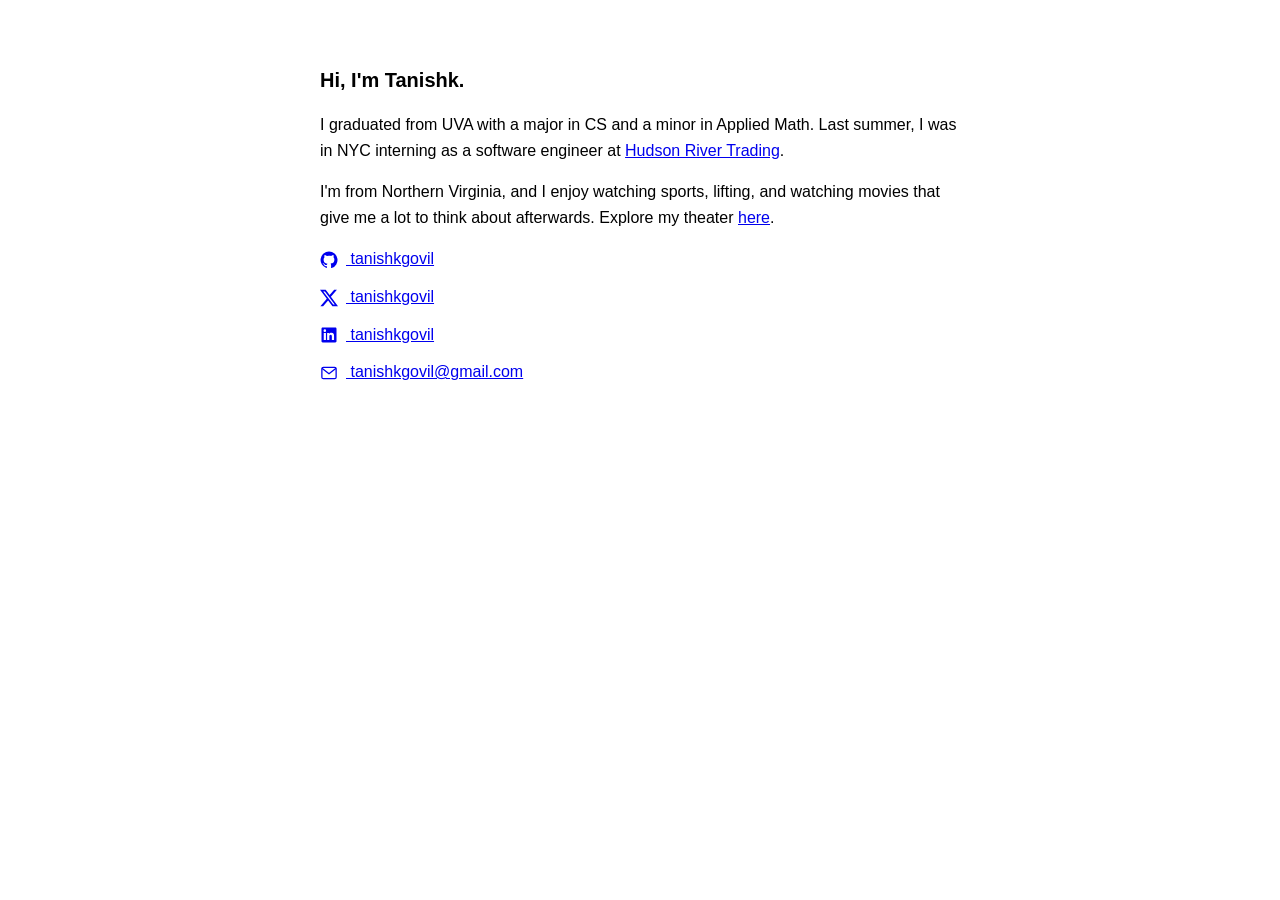
<file: index.html>
<!doctype html>
<html lang="en">
  <head>
    <meta charset="utf-8" />
    <meta name="viewport" content="width=device-width, initial-scale=1" />
    <meta name="description" content="Hi, I'm Tanishk Govil. I'm from Northern Virginia, a UVA Computer Science graduate, and a former software engineering intern at Hudson River Trading." />
    <link rel="icon" href="favicon.svg" type="image/svg+xml" />
    <title>Tanishk Govil</title>
    <style>
      body {
        max-width: 40rem;
        margin: 4rem auto;
        padding: 0 1rem;
        font: 16px/1.6 Arial, sans-serif;
        overflow-wrap: anywhere;
      }
      h1 { font-size: 1.25rem; }
      ul { list-style: none; padding: 0; }
      li { margin: 0.75rem 0; }
      svg {
        width: 18px;
        height: 18px;
        margin-right: 0.5rem;
        vertical-align: middle;
      }
    </style>
  </head>
  <body>
    <main>
      <h1>Hi, I'm Tanishk.</h1>
      <p>
        I graduated from UVA with a major in CS and a minor in Applied
        Math. Last summer, I was in NYC interning as a software engineer at
        <a href="https://www.hudsonrivertrading.com/">Hudson River Trading</a>.
      </p>
      <p>
        I'm from Northern Virginia, and I enjoy watching sports, lifting, and
        watching movies that give me a lot to think about afterwards.
        Explore my theater <a href="/theater/">here</a>.
      </p>
      <nav aria-label="Find me online">
        <ul>
          <li>
            <a href="https://github.com/tanishkgovil" aria-label="GitHub: tanishkgovil">
              <svg viewBox="0 0 24 24" aria-hidden="true" focusable="false">
                <path fill="currentColor" d="M12 .75a11.25 11.25 0 0 0-3.558 21.923c.563.104.77-.244.77-.542 0-.267-.01-.975-.015-1.914-3.13.68-3.79-1.508-3.79-1.508-.512-1.3-1.25-1.646-1.25-1.646-1.023-.7.078-.686.078-.686 1.13.08 1.724 1.16 1.724 1.16 1.005 1.721 2.637 1.224 3.279.936.102-.728.393-1.225.715-1.507-2.499-.284-5.126-1.25-5.126-5.565 0-1.23.44-2.234 1.16-3.022-.116-.285-.503-1.43.11-2.98 0 0 .945-.302 3.094 1.154A10.79 10.79 0 0 1 12 6.174c.956.005 1.92.13 2.82.38 2.147-1.456 3.09-1.154 3.09-1.154.615 1.55.228 2.695.112 2.98.722.788 1.158 1.792 1.158 3.022 0 4.326-2.631 5.278-5.138 5.557.404.35.764 1.042.764 2.1 0 1.516-.014 2.74-.014 3.112 0 .3.203.65.774.54A11.252 11.252 0 0 0 12 .75Z" />
              </svg>
              tanishkgovil
            </a>
          </li>
          <li>
            <a href="https://x.com/tanishkgovil" aria-label="X: tanishkgovil">
              <svg viewBox="0 0 24 24" aria-hidden="true" focusable="false">
                <path fill="currentColor" d="M18.901 1.153h3.68l-8.04 9.19L24 22.846h-7.406l-5.8-7.584-6.64 7.584H.47l8.6-9.835L0 1.154h7.594l5.243 6.932 6.064-6.933Zm-1.29 19.49h2.039L6.487 3.24H4.3l13.31 17.403Z" />
              </svg>
              tanishkgovil
            </a>
          </li>
          <li>
            <a href="https://www.linkedin.com/in/tanishkgovil/" aria-label="LinkedIn: tanishkgovil">
              <svg viewBox="0 0 24 24" aria-hidden="true" focusable="false">
                <path fill="currentColor" d="M20.45 2H3.55C2.69 2 2 2.68 2 3.52v16.96c0 .84.69 1.52 1.55 1.52h16.9c.86 0 1.55-.68 1.55-1.52V3.52c0-.84-.69-1.52-1.55-1.52ZM7.93 18.75H4.98V9.2h2.95v9.55ZM6.45 7.9a1.71 1.71 0 1 1 0-3.42 1.71 1.71 0 0 1 0 3.42Zm12.3 10.85H15.8V14.1c0-1.11-.02-2.54-1.55-2.54-1.55 0-1.79 1.21-1.79 2.46v4.73H9.51V9.2h2.83v1.3h.04c.39-.74 1.36-1.52 2.8-1.52 3 0 3.57 1.97 3.57 4.53v5.24Z" />
              </svg>
              tanishkgovil
            </a>
          </li>
          <li>
            <a href="mailto:tanishkgovil@gmail.com" aria-label="Email: tanishkgovil@gmail.com">
              <svg viewBox="0 0 24 24" fill="none" stroke="currentColor" stroke-width="1.7" stroke-linecap="round" stroke-linejoin="round" aria-hidden="true" focusable="false">
                <rect x="2.5" y="4.5" width="19" height="15" rx="2" />
                <path d="m3 6 9 7 9-7" />
              </svg>
              tanishkgovil@gmail.com
            </a>
          </li>
        </ul>
      </nav>
    </main>
  </body>
</html>
</file>
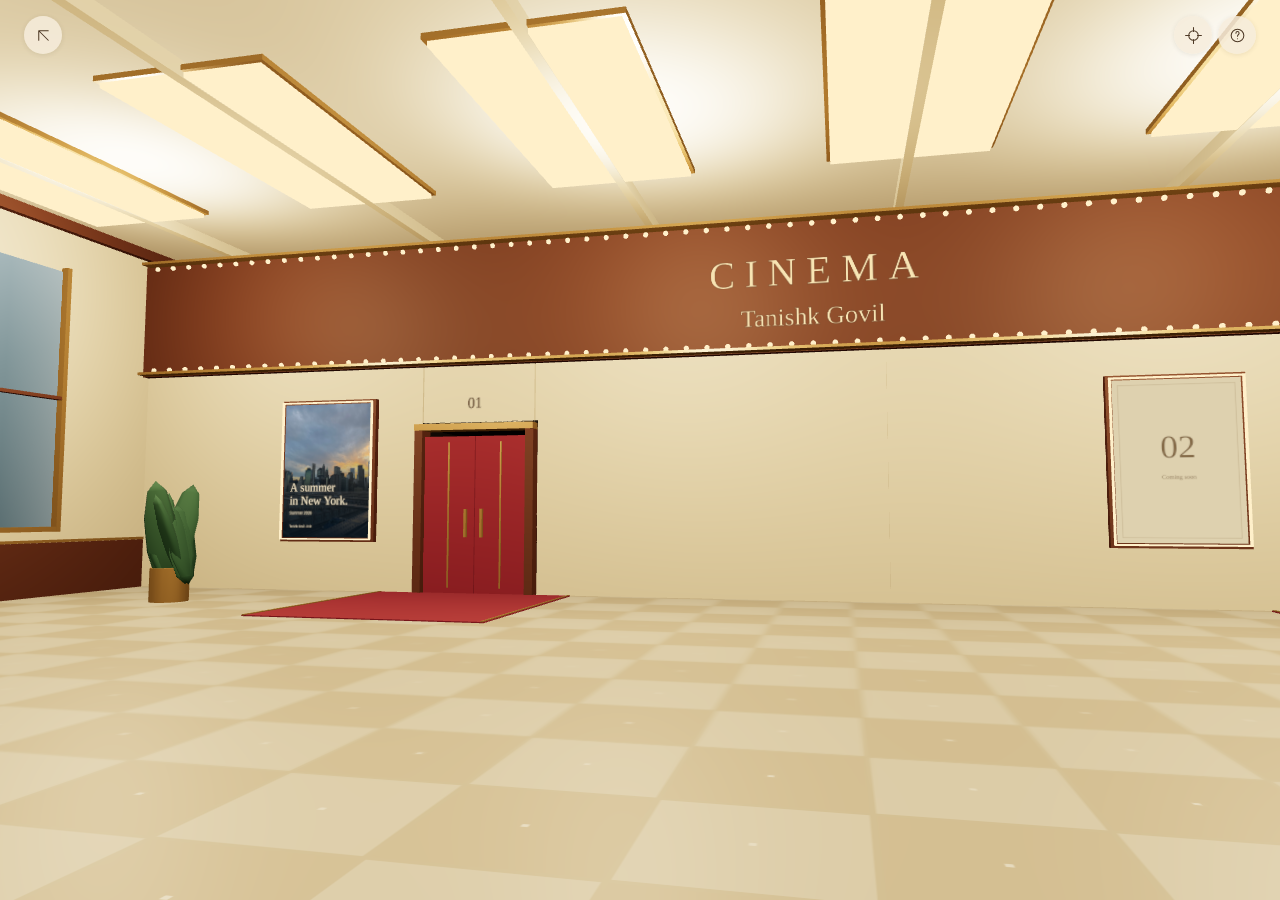
<file: theater/index.html>
<!doctype html>
<html lang="en">
<head>
  <meta charset="utf-8">
  <meta name="viewport" content="width=device-width, initial-scale=1">
  <meta name="theme-color" content="#111612">
  <meta name="robots" content="noindex">
  <meta name="description" content="Tanishk Govil’s cinema.">
  <link rel="icon" href="../favicon.svg" type="image/svg+xml">
  <link rel="stylesheet" href="world.css">
  <title>The theater — Tanishk Govil</title>
</head>
<body data-mode="boot">
  <main id="cinema" aria-label="Tanishk’s cinema">
    <canvas id="world" tabindex="0" aria-label="A walkable cinema. Use WASD to move, L for mouse look, Esc to release the cursor, and click a chair to sit."></canvas>
    <span class="crosshair" aria-hidden="true"></span>
    <div id="direct-view" hidden></div>
    <button id="poster-target" class="world-target" aria-label="Enter screening" title="Enter screening" hidden></button>
  </main>
  <header class="hud">
    <a class="icon" href="../" aria-label="Back to tanishk.org" title="tanishk.org"><svg viewBox="0 0 24 24" aria-hidden="true"><path d="M18 6H6v12M6 6l12 12"/></svg></a>
    <div class="hud-actions">
      <button class="icon" id="choose-screening" aria-label="Screenings" title="Screenings" hidden><svg viewBox="0 0 24 24" aria-hidden="true"><rect x="4" y="4" width="6" height="6"/><rect x="14" y="4" width="6" height="6"/><rect x="4" y="14" width="6" height="6"/><rect x="14" y="14" width="6" height="6"/></svg></button>
      <button class="icon" id="back-lobby" aria-label="Back to lobby" title="Back to lobby (Esc)" hidden><svg viewBox="0 0 24 24" aria-hidden="true"><path d="M19 12H5m6-6-6 6 6 6"/></svg></button>
      <button class="icon" id="roam" aria-label="Walk around" aria-pressed="false" title="Walk around (R)" hidden><svg viewBox="0 0 24 24" aria-hidden="true"><circle cx="14" cy="4" r="2"/><path d="m11 21 2-7-3-4 3-4 3 4 4 2M5 21l4-6m1-5-4 3H3m10 1 4 7"/></svg></button>
      <button class="icon" id="mouse-look" aria-label="Mouse look" aria-pressed="false" title="Mouse look (L) · Esc releases cursor" hidden><svg viewBox="0 0 24 24" aria-hidden="true"><circle cx="12" cy="12" r="6"/><path d="M12 2v5m0 10v5M2 12h5m10 0h5"/></svg></button>
      <button class="icon" id="sound" aria-label="Mute sound" aria-pressed="true" title="Mute sound (M)" hidden></button>
      <button class="icon" id="focus-film" aria-label="Focus on film" aria-pressed="false" title="Focus on film (F)" hidden><svg viewBox="0 0 24 24" aria-hidden="true"><path d="M9 4H4v5m11-5h5v5M4 15v5h5m11-5v5h-5"/></svg></button>
      <button class="icon" id="help" aria-label="Controls" title="Controls"><svg viewBox="0 0 24 24" aria-hidden="true"><circle cx="12" cy="12" r="8"/><path d="M10 9a2 2 0 0 1 4 0c0 2-2 2-2 4m0 3h.01"/></svg></button>
    </div>
  </header>
  <div class="lobby-ui">
    <p class="walk-hint" id="walk-hint">WASD to walk · L for mouse look · Esc for cursor</p>
  </div>
  <div class="joystick" id="joystick" role="group" aria-label="Movement joystick"><div class="joystick-thumb"></div></div>
  <nav class="film-controls" id="transport" aria-label="Film controls" hidden>
    <button class="icon" id="play-pause" aria-label="Pause film" title="Pause (Space)"></button>
    <input id="seek" type="range" min="0" max="1" step="0.1" value="0" aria-label="Film position">
    <span id="film-time"></span>
  </nav>
  <section class="ending" id="ending" aria-label="Film finished" hidden>
    <button class="text-button" id="replay">Watch again</button>
    <button class="text-button" id="leave">Back to lobby</button>
    <a class="details-link" id="explore-screening" href="screening.html">Explore this screening <span aria-hidden="true">↗</span></a>
  </section>
  <div class="boot" id="boot" role="status"><span class="loading-line"></span><p>Opening the theater…</p></div>
  <section class="failure" id="failure" aria-live="polite" hidden><p id="failure-text"></p><button class="text-button" id="retry">Try again</button><a id="failure-screening" href="screening.html">Open the screening</a></section>
  <dialog id="help-dialog" aria-labelledby="help-title">
    <div class="dialog-head"><h2 id="help-title">Controls</h2><button class="icon" id="close-help" aria-label="Close controls">×</button></div>
    <dl><div><dt>Walk anywhere</dt><dd>WASD / ↑ ↓ / touch joystick</dd></div><div><dt>Mouse look</dt><dd>L / crosshair icon / click empty space</dd></div><div><dt>Release cursor</dt><dd>Esc / L</dd></div><div><dt>Drag to pan</dt><dd>Fallback / touchscreen</dd></div><div><dt>Stand / return to your seat</dt><dd>R / walking icon</dd></div><div><dt>Choose a seat</dt><dd>Click a chair</dd></div><div><dt>Enter a theater</dt><dd>Click its poster / look at it and press E</dd></div><div><dt>Pause / play</dt><dd>Space / click the screen</dd></div><div><dt>Seek while seated</dt><dd>← →</dd></div><div><dt>Sound / focus on film</dt><dd>M / F</dd></div><div><dt>Leave the auditorium</dt><dd>Walk through the rear doors</dd></div><div><dt>Return to lobby</dt><dd>Back arrow / Esc with cursor released</dd></div></dl>
    <a id="help-explore" href="screening.html">Explore this screening ↗</a>
  </dialog>
  <dialog id="film-program" aria-labelledby="program-title">
    <div class="dialog-head"><h2 id="program-title">Screenings</h2><button class="icon" id="close-program" aria-label="Close screenings">×</button></div>
    <div id="film-list"></div>
    <nav class="program-pages" id="program-pages" aria-label="More screenings" hidden><button class="icon" id="program-previous" aria-label="Previous screenings">←</button><span id="program-page"></span><button class="icon" id="program-next" aria-label="Next screenings">→</button></nav>
  </dialog>
  <p class="sr-only" id="announcement" aria-live="polite" aria-atomic="true"></p>
  <noscript><p class="no-script">Enable JavaScript to enter the theater. <a href="../">Return to tanishk.org</a>.</p></noscript>
  <script type="module" src="cinema.js"></script>
</body>
</html>
</file>
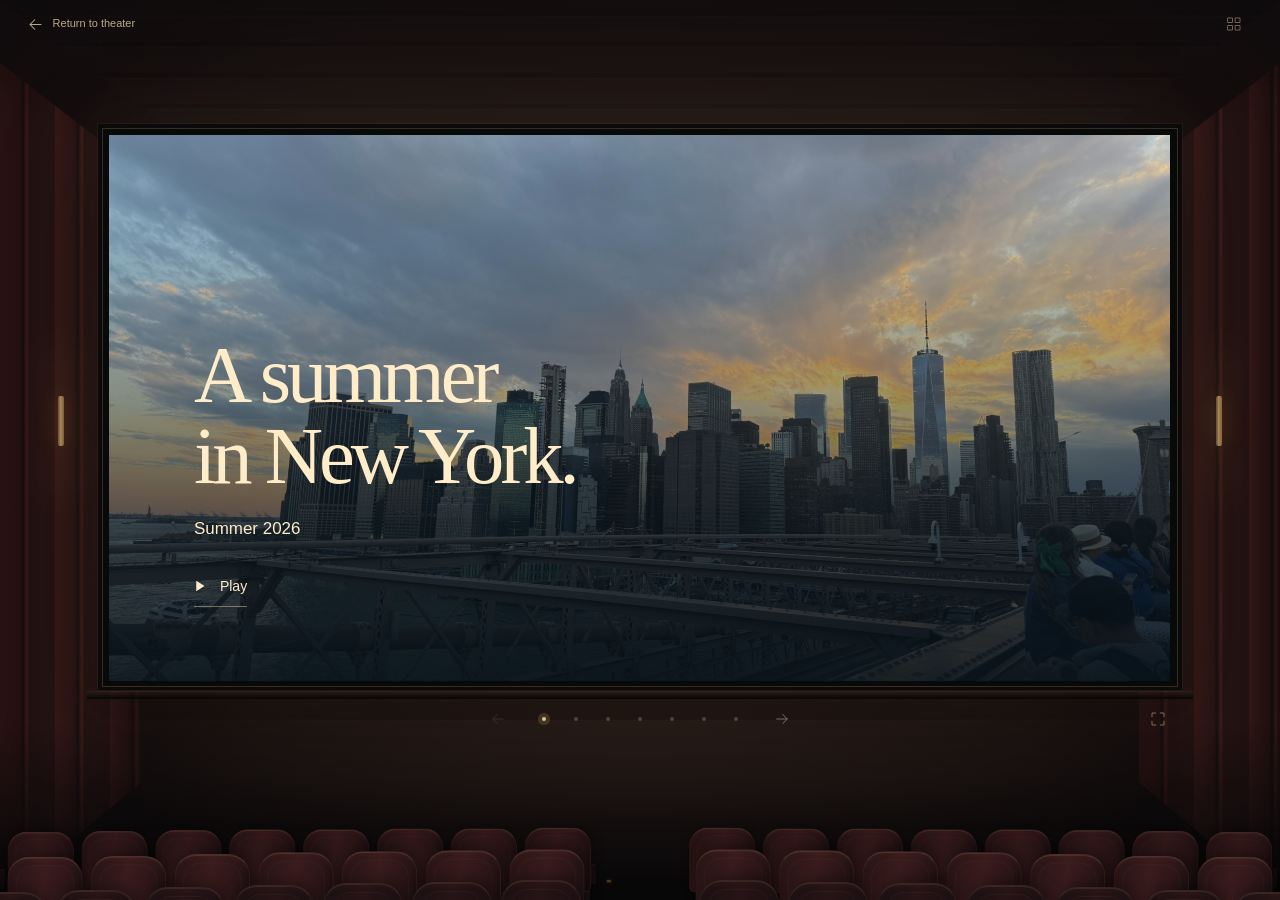
<file: theater/screening.html>
<!doctype html>
<html lang="en">
  <head>
    <meta charset="utf-8" />
    <meta name="viewport" content="width=device-width, initial-scale=1" />
    <meta name="theme-color" content="#140d0d" />
    <meta name="robots" content="noindex" />
    <meta name="description" content="Tanishk Govil’s theater." />
    <link rel="icon" href="../favicon.svg" type="image/svg+xml" />
    <link rel="stylesheet" href="theater.css" />
    <title>The theater — Tanishk Govil</title>
  </head>
  <body>
    <a class="skip-link" href="#screen">Skip to screen</a>
    <div class="room" aria-hidden="true">
      <div class="ceiling"></div>
      <div class="wall wall-left"></div><div class="wall wall-right"></div>
      <div class="sconce sconce-left"></div><div class="sconce sconce-right"></div>
      <div class="screen-spill"></div><div class="floor"></div>
    </div>
    <header class="house-header">
      <a class="theater-return" id="return-theater" href="./" aria-label="Return to theater"><svg viewBox="0 0 24 24" aria-hidden="true"><path d="M19 12H5m6-6-6 6 6 6" /></svg><span>Return to theater</span></a>
      <div class="house-actions"><button class="icon-button" id="sound" type="button" aria-label="Mute sound" aria-pressed="true" title="Mute sound (M)" hidden></button><button class="icon-button" id="open-program" type="button" aria-label="Screenings" title="Screenings (P)"><svg viewBox="0 0 24 24" aria-hidden="true"><rect x="4" y="4" width="6" height="6"/><rect x="14" y="4" width="6" height="6"/><rect x="4" y="14" width="6" height="6"/><rect x="14" y="14" width="6" height="6"/></svg></button></div>
    </header>
    <main class="auditorium">
      <div class="screen-surround">
        <section class="screen" id="screen" tabindex="-1" aria-label="Movie screen" aria-busy="true">
          <div id="scene" class="scene"></div>
          <span class="page-count" id="page-count" hidden></span>
          <div class="projection-dimmer" aria-hidden="true"></div>
          <div class="curtains" id="curtains" aria-hidden="true"><div class="curtain curtain-left"></div><div class="curtain curtain-right"></div></div>
          <noscript><div class="screen-message"><h1>The theater</h1><p>Enable JavaScript to watch a screening.</p><a href="../">tanishk.org</a></div></noscript>
        </section>
      </div>
      <nav class="screen-controls" aria-label="Screening controls">
        <button class="icon-button" id="previous" type="button" aria-label="Previous scene" title="Previous (←)" disabled><svg viewBox="0 0 24 24" aria-hidden="true"><path d="M19 12H5m6-6-6 6 6 6"/></svg></button>
        <div class="scene-progress" id="scene-progress" role="group" aria-label="Scenes"></div>
        <button class="icon-button" id="next" type="button" aria-label="Next scene" title="Next (→)" disabled><svg viewBox="0 0 24 24" aria-hidden="true"><path d="M5 12h14m-6-6 6 6-6 6"/></svg></button>
        <button class="icon-button expand-button" id="expand" type="button" aria-label="Expand screen" aria-pressed="false" title="Expand screen (F)"><svg viewBox="0 0 24 24" aria-hidden="true"><path d="M9 4H4v5m11-5h5v5M4 15v5h5m11-5v5h-5"/></svg></button>
      </nav>
      <p class="sr-only" id="scene-announcement" aria-live="polite" aria-atomic="true"></p>
    </main>
    <div class="audience" aria-hidden="true"><div class="seat-row seat-row-back"></div><div class="seat-row seat-row-middle"></div><div class="seat-row seat-row-front"></div></div>
    <dialog class="program-dialog" id="program-dialog" aria-labelledby="program-title">
      <div class="program-header"><h2 id="program-title">Screenings</h2><button class="icon-button close-button" id="close-program" type="button" aria-label="Close screenings" title="Close (Esc)"><svg viewBox="0 0 24 24" aria-hidden="true"><path d="m6 6 12 12M18 6 6 18"/></svg></button></div>
      <div class="program-grid" id="program-grid"></div>
      <nav class="program-pagination" id="program-pagination" aria-label="More screenings" hidden><button class="icon-button" id="program-previous" type="button" aria-label="Previous screenings">←</button><span id="program-page"></span><button class="icon-button" id="program-next" type="button" aria-label="Next screenings">→</button></nav>
    </dialog>
    <script type="module" src="theater.js"></script>
  </body>
</html>
</file>
<file: theater/world.css>
:root { color-scheme:dark; --cream:#eee3c9; --muted:#b3a289; --gold:#c0a06b; --sans:"Helvetica Neue",Arial,sans-serif; }
* { box-sizing:border-box; }
html,body { width:100%;height:100%;margin:0;overflow:hidden;background:#0b1010;color:var(--cream);font:14px/1.5 var(--sans); }
body { height:100dvh; }
button,input,a { -webkit-tap-highlight-color:transparent; }
button,input { font:inherit; }
button { cursor:pointer;color:inherit; }
a { color:inherit;text-underline-offset:5px; }
button:focus-visible,a:focus-visible,input:focus-visible { outline:2px solid var(--gold);outline-offset:4px; }
[hidden] { display:none!important; }
#cinema,#world,#direct-view { position:absolute;inset:0;width:100%;height:100%; }
#world { display:block;touch-action:none;outline:none;cursor:grab; }
.crosshair { display:none;position:absolute;z-index:2;left:50%;top:50%;width:3px;height:3px;transform:translate(-50%,-50%);border-radius:50%;background:#e4dcc5aa;box-shadow:0 0 3px #000;pointer-events:none; }
body[data-look="locked"] .crosshair { display:block; }
#direct-view { display:grid;place-items:center;background:#05080b; }
#direct-view canvas { display:block;width:100%;height:100%;object-fit:contain; }
body.is-focused #world { visibility:hidden; }
.world-target { position:absolute;z-index:2;border:1px solid transparent;background:none;cursor:pointer; }
.world-target { transition:box-shadow .2s,border-color .2s;background:transparent; }
.world-target::before { content:"▶";position:absolute;left:50%;top:44%;transform:translate(-50%,-50%);display:grid;place-items:center;width:clamp(28px,40%,52px);aspect-ratio:1;border:1px solid #f8e8c9cc;border-radius:50%;background:#182322d9;color:#fff0cf;font-size:16px;opacity:0;transition:opacity .2s; }
.world-target:hover,.world-target:focus-visible { border-color:#fff0b8;box-shadow:0 0 0 3px #bf965c,0 0 28px #fff0c0a8;background:#07141430; }
.world-target:hover::before,.world-target:focus-visible::before,.world-target:active::before { opacity:1; }
.world-target:focus-visible { outline:2px solid #f6dfad;outline-offset:4px; }
body[data-look="locked"] .world-target { pointer-events:none; }
body[data-look="locked"] .world-target:hover { border-color:transparent;box-shadow:none;background:none; }
body[data-look="locked"] .world-target::before { opacity:0; }
.hud { position:absolute;z-index:5;top:0;left:0;width:100%;display:flex;justify-content:space-between;align-items:center;padding:16px 24px;pointer-events:none; }
.hud > *, .hud-actions { pointer-events:auto; }.hud-actions { display:flex;gap:6px; }
.icon { display:inline-grid;place-items:center;flex-shrink:0;width:38px;height:38px;border:0;padding:9px;background:#0a0e1144;color:#d8c4a0;text-decoration:none;border-radius:50%;opacity:.7;transition:opacity .25s; }
.icon:hover,.icon:focus-visible { opacity:1; }
.icon svg { width:19px;height:19px;fill:none;stroke:currentColor;stroke-width:1.3;stroke-linecap:round;stroke-linejoin:round; }
.lobby-ui { position:absolute;z-index:3;bottom:28px;left:32px;right:32px;display:flex;justify-content:space-between;align-items:end;gap:20px;pointer-events:none; }
.walk-hint { font-size:11px;letter-spacing:.04em;color:#d4c5ab;opacity:.65;margin:0;text-shadow:0 1px 6px #000;transition:opacity .8s; }
.walk-hint.dismissed { opacity:0; }
body[data-zone="lobby"] .hud .icon { color:#4d3825;background:#f6eddcd9;opacity:1;box-shadow:0 1px 5px #39281718; }
body[data-zone="lobby"] .walk-hint { color:#4d3825;opacity:1;text-shadow:none;background:#f6eddcdd;padding:6px 10px;border-radius:3px; }
body[data-zone="lobby"] .walk-hint.dismissed { opacity:0; }
body[data-zone="lobby"]:not([data-mode="entering"]) .hud { opacity:1; }
body:not([data-zone="lobby"]) .lobby-ui,body[data-navigation="moving"] .lobby-ui { display:none; }
body:not([data-navigation="walking"]) .joystick,body.is-focused .joystick { display:none; }
body[data-navigation="walking"] .ending { display:none; }
body.is-focused[data-navigation="walking"] .ending { display:flex; }
.icon:disabled { cursor:default;opacity:.3; }
body[data-mode="entering"] .hud { opacity:.4; }
.film-controls { position:absolute;z-index:5;bottom:22px;left:50%;transform:translateX(-50%);width:min(470px,calc(100% - 42px));display:flex;align-items:center;gap:13px;padding:6px 13px 6px 6px;background:#060a0ed9;border:1px solid #a68b5d26;border-radius:3px;opacity:0;transition:opacity .4s;backdrop-filter:blur(7px); }
body.controls-visible .film-controls,body[data-mode="paused"] .film-controls,.film-controls:focus-within { opacity:1; }
body:not(.controls-visible)[data-mode="playing"] .hud { opacity:.25; }
.hud { transition:opacity .5s; }.hud:hover,.hud:focus-within { opacity:1!important; }
#seek { width:100%;height:24px;min-width:40px;accent-color:#d2b988;cursor:pointer; }
#film-time { white-space:nowrap;font:9px/1.3 monospace;color:#c2b393;min-width:68px;text-align:right; }
.ending { position:absolute;z-index:4;bottom:30px;left:0;right:0;display:flex;align-items:center;justify-content:center;gap:25px; }
.text-button { border:0;border-bottom:1px solid #b49a6d70;background:#0b1117a8;padding:9px 3px;font-size:13px;color:#efdfbf; }
.details-link { margin-left:15px;font-size:10px;color:#baa78a;text-decoration:none; }
.boot { position:absolute;z-index:10;inset:0;display:flex;align-items:center;justify-content:center;flex-direction:column;gap:18px;background:#101511; }
.boot p { margin:0;color:#bcad90;font-size:12px; }
.loading-line { width:90px;height:1px;background:#b89a63;animation:loading 1.2s ease-in-out infinite alternate; }
@keyframes loading { from { opacity:.2;transform:scaleX(.4); } to { opacity:1;transform:scaleX(1); } }
.failure { position:absolute;z-index:11;left:50%;top:50%;transform:translate(-50%,-50%);width:min(450px,calc(100% - 40px));background:#192119;padding:30px;text-align:center; }
.failure p { font-size:15px;line-height:1.6; }.failure a { display:block;font-size:12px;margin-top:20px; }
dialog { color-scheme:light;position:fixed;max-width:calc(100vw - 32px);width:430px;max-height:calc(100dvh - 32px);overflow:auto;border:1px solid #baaa87;padding:24px 30px;background:#e8dfc8;color:#464235;box-shadow:0 30px 100px #0008; }
dialog::backdrop { background:#020609b8;backdrop-filter:blur(4px); }.dialog-head { display:flex;justify-content:space-between;align-items:center; }.dialog-head h2 { margin:0;font:30px Georgia,serif; }.dialog-head .icon { color:#6b5d43;background:none;font-size:25px; }
dialog dl { margin:25px 0; }dialog dl > div { display:flex;align-items:center;justify-content:space-between;gap:20px;border-top:1px solid #b1a18355;padding:11px 0;font-size:12px; }dialog dd { margin:0;color:#796c53;text-align:right; }dialog > a { font-size:11px;color:#776446; }
#film-list { display:grid;grid-template-columns:1fr 1fr;gap:20px 16px;margin-top:24px; }
#film-list a { display:flex;flex-direction:column;gap:9px;text-decoration:none;font:18px/1.25 Georgia,serif; }
#film-list img { display:block;width:100%;aspect-ratio:3/2;object-fit:cover; }
#film-list a[aria-current] { text-decoration:underline;text-underline-offset:4px; }
.program-pages { display:flex;justify-content:center;align-items:center;gap:16px;margin-top:16px; }
.program-pages .icon { color:#6b5d43;background:none; }
.sr-only { position:absolute;width:1px;height:1px;padding:0;margin:-1px;overflow:hidden;clip-path:inset(50%);white-space:nowrap;border:0; }
.no-script { position:absolute;z-index:20;inset:30% 10%;background:#172018;padding:30px;text-align:center; }
.joystick { display:none;position:absolute;z-index:4;bottom:26px;left:25px;width:82px;height:82px;border:1px solid #cfba8a55;border-radius:50%;background:#07100e38;touch-action:none; }
.joystick-thumb { position:absolute;left:25px;top:25px;width:30px;height:30px;border-radius:50%;border:1px solid #e8d09f70;background:#e3c89125;pointer-events:none; }
@media(pointer:coarse) { .joystick { display:block; }.walk-hint { display:none; }.lobby-ui { justify-content:flex-end;bottom:40px;left:120px;right:24px; } }
@media(pointer:coarse) { body[data-navigation="walking"]:not(.is-focused) .film-controls { left:auto;right:20px;transform:none;width:min(420px,calc(100% - 140px));gap:8px; } body[data-navigation="walking"]:not(.is-focused) #film-time { display:none; } }
@media(max-width:600px) { .hud { padding:12px 14px; }.hud-actions { gap:2px; }.icon { width:34px;height:34px;padding:8px; }.lobby-ui { bottom:28px;left:20px;right:20px; }.ending { flex-wrap:wrap;gap:15px;bottom:22px;padding:0 20px; }.details-link { flex-basis:100%;text-align:center;margin:0; }.film-controls { bottom:16px; }.joystick { bottom:23px;left:21px; } }
@media(prefers-reduced-motion:reduce) { *,*::before,*::after { animation:none!important;transition:none!important; } }
</file>
<file: theater/theater.css>
@charset "UTF-8";

:root {
  color-scheme: dark;
  --paper: #e9e2ce;
  --ink: #eee5d0;
  --gold: #cfad76;
  --sans: "Helvetica Neue", Helvetica, Arial, sans-serif;
  --serif: "Iowan Old Style", "Baskerville", "Palatino Linotype", Georgia, serif;
  --mono: "SFMono-Regular", Consolas, "Liberation Mono", monospace;
  --header: 48px;
  --seats: clamp(40px, 9dvh, 90px);
  --controls: 40px;
  --gap: 12px;
  --stage-height: calc(100dvh - var(--header) - var(--seats) - var(--controls) - var(--gap) - 24px);
}

* { box-sizing: border-box; }
html { height: 100%; background: #140d0d; overflow: hidden; }
body { margin: 0; width: 100%; height: 100dvh; overflow: hidden; color: var(--ink); font: 16px/1.5 var(--sans); display: grid; grid-template-rows: var(--header) minmax(0, 1fr) var(--seats); }
button, input { font: inherit; }
button, a, input { -webkit-tap-highlight-color: transparent; }
button { color: inherit; cursor: pointer; border-radius: 0; }
a { color: inherit; text-underline-offset: 5px; }
button:focus-visible, a:focus-visible, input:focus-visible { outline: 2px solid var(--gold); outline-offset: 3px; }
button:disabled { cursor: default; opacity: .2; }
[hidden] { display: none !important; }
::selection { background: #bd714a; color: #fff7e5; }
.sr-only { position: absolute; width: 1px; height: 1px; padding: 0; margin: -1px; overflow: hidden; clip-path: inset(50%); white-space: nowrap; border: 0; }
.skip-link { position: fixed; top: -100px; left: 20px; padding: 10px 16px; color: #17120e; background: var(--paper); z-index: 100; }
.skip-link:focus { top: 10px; }

/* The room is independent of every screening. */
.room { position: fixed; inset: 0; overflow: hidden; pointer-events: none; background: radial-gradient(ellipse at 50% 45%, #3b2721, #1c1111 50%, #0d0a0b); }
.ceiling { position: absolute; inset: 0 0 auto; height: 15%; background: repeating-linear-gradient(0deg, transparent 0 24px, #c49b6808 25px, #06060655 27px 31px), linear-gradient(#0d0b0c, #1d1414); clip-path: polygon(0 0,100% 0,86% 100%,14% 100%); opacity: .6; }
.wall { position: absolute; top: 7%; bottom: 0; width: 11%; background: repeating-linear-gradient(90deg, #391b1a 0, #2c1515 20px, #1a1011 23px, #42201c 27px, #281515 29px, #281515 55px); box-shadow: inset 0 0 80px #0009; }
.wall-left { left: 0; clip-path: polygon(0 0,100% 13%,100% 86%,0 100%); }
.wall-right { right: 0; clip-path: polygon(0 13%,100% 0,100% 100%,0 86%); }
.sconce { position: absolute; top: 44%; width: 6px; height: 50px; border-radius: 2px; background: linear-gradient(90deg, #996b34, #e9ca8d 45%, #b88645); box-shadow: 0 0 20px #edba6655, 0 -36px 37px 15px #d49c4c16, 0 36px 37px 15px #d49c4c16; opacity: .7; }
.sconce-left { left: 4.5%; }.sconce-right { right: 4.5%; }
.screen-spill { position: absolute; inset: 15% 15% 20%; background: #e3bd7c; filter: blur(100px); opacity: .08; }
.floor { position: absolute; bottom: 0; width: 100%; height: 20%; background: radial-gradient(ellipse at 50% 0, #77634a20, transparent 65%), linear-gradient(transparent, #080708 90%); }
.house-header { position: relative; z-index: 2; display: flex; align-items: center; justify-content: space-between; padding: 0 2vw; }
.house-actions { display: flex; align-items: center; gap: 4px; }
.scene-video[data-cinematic] { cursor: pointer; }
.icon-button { width: 40px; height: 40px; flex-shrink: 0; display: inline-grid; place-items: center; border: 0; background: none; color: #bca98d; text-decoration: none; transition: color .2s; padding: 9px; }
.icon-button svg { width: 18px; height: 18px; stroke: currentColor; stroke-width: 1.25; stroke-linecap: round; stroke-linejoin: round; fill: none; }
.icon-button:hover:not(:disabled) { color: #fff0cb; }
.house-header .icon-button { opacity: .6; }.house-header .icon-button:is(:hover, :focus-visible) { opacity: 1; }
.auditorium { position: relative; z-index: 1; align-self: center; justify-self: center; width: min(84vw, 1360px, calc(var(--stage-height) * 1.92)); min-width: 0; min-height: 0; max-height: 100%; display: grid; grid-template-rows: minmax(0, 1fr) var(--controls); gap: var(--gap); }
.screen-surround { position: relative; width: 100%; aspect-ratio: 1.92; min-height: 0; border: 1px solid #826c4a60; padding: 6px; background: #080909; box-shadow: 0 0 0 4px #0c090a, 0 0 0 5px #71553720, 0 0 60px #dbc08813, 0 25px 80px #0009; }
.screen-surround::after { content: ""; height: 8px; position: absolute; top: calc(100% + 4px); left: -1.5%; width: 103%; background: linear-gradient(#71533725, #070606); border-top: 1px solid #a77c4925; }
.screen { position: relative; width: 100%; height: 100%; background: var(--paper); color: #292d25; overflow: hidden; outline: none; container-type: size; }
.scene, .scene > article { width: 100%; height: 100%; min-height: 0; }
.scene.entering { animation: frame-in .25s ease both; }
@keyframes frame-in { from { opacity: .4; } to { opacity: 1; } }
.screen h1, .screen h2, .screen p, .screen figure, .screen blockquote { margin: 0; }
.screen h1, .screen h2 { font-family: var(--serif); font-weight: 400; letter-spacing: -.05em; }
.screen h2 { font-size: clamp(28px, 5cqw, 64px); line-height: 1.1; }
.scene-frame { position: relative; padding: 6% 7%; background: var(--paper); }
.scene-frame.dark { background: #222b2b; color: #f0e5cc; }
.scene-kicker { font: 10px/1.4 var(--mono); letter-spacing: .1em; text-transform: uppercase; opacity: .65; margin-bottom: 14px !important; }
.scene-heading { flex-shrink: 0; }
.body-copy { color: #5b5d4e; font-size: clamp(15px, 1.65cqw, 20px); line-height: 1.65; }
.dark .body-copy { color: #d1c9b6; }
.prose-window { position: relative; flex: 1; min-height: 0; width: 100%; overflow: hidden; margin-top: clamp(14px, 2.8cqh, 28px); }
.prose { position: absolute; inset: 0; column-fill: auto; column-gap: 28px; white-space: pre-line; }
.prose p { margin: 0 0 1em; orphans: 2; widows: 2; }
.page-count { position: absolute; bottom: 10px; right: 17px; z-index: 2; font: 10px var(--mono); color: #7d755e; }
.text-frame { display: flex; flex-direction: column; padding: 8% 11%; }
.text-frame:has(.prose-window) { padding-bottom: 7%; }
.text-frame .scene-heading { max-width: 15em; }
.split-frame { display: grid; grid-template-columns: 53% 47%; padding: 0; }
.split-copy { padding: 12% 11%; display: flex; flex-direction: column; min-height: 0; min-width: 0; }
.split-copy h2 { font-size: clamp(28px, 4.7cqw, 58px); }
.scene-image { width: 100%; height: 100%; object-fit: cover; min-height: 0; display: block; }
.image-frame { padding: 0; background: #141b20; }
.image-frame .scene-image { object-fit: contain; }
.video-frame { display: flex; flex-direction: column; padding: 0; background: #0b1013; }
.scene-video { display: block; flex: 1; width: 100%; height: 100%; min-height: 0; object-fit: contain; }
.screen .video-caption { flex-shrink: 0; padding: 8px 5%; color: #eee5d0; font-size: 13px; line-height: 1.5; }
.image-caption { position: absolute; left: 5%; right: 5%; bottom: 5%; font-size: clamp(12px, 1.4cqw, 18px); color: #fff2d6; text-shadow: 0 1px 8px #000; }
.quote-frame { display: flex; flex-direction: column; align-items: center; justify-content: center; text-align: center; padding: 8% 12%; }
.quote-frame blockquote { font: italic clamp(28px, 5.3cqw, 68px)/1.18 var(--serif); letter-spacing: -.045em; max-width: 18em; text-wrap: balance; }
.quote-frame .attribution { margin-top: 24px; font-size: 13px; color: #7d745d; }
.custom-frame { display: flex; flex-direction: column; }
.scene-frame.custom-frame.full-bleed { padding: 0; }
.custom-frame .scene-heading { margin-bottom: clamp(14px, 3cqh, 30px); }
.custom-frame h2 { font-size: clamp(27px, 4.7cqw, 58px); }
.custom-mount { min-height: 0; flex: 1; }
.cover { position: relative; isolation: isolate; display: flex; align-items: center; padding: 8% 9%; background: #283334; color: #ffedca; }
.cover-image { position: absolute; inset: 0; width: 100%; height: 100%; object-fit: cover; z-index: -2; }
.cover.has-image::before { content: ""; position: absolute; inset: 0; background: linear-gradient(90deg, #172026ad, #28252233 75%), linear-gradient(0deg, #18191d66, transparent 65%); z-index: -1; }

/* A short opening: house lights down, velvet across the screen, then reveal. */
.room::after { content: ""; position: absolute; inset: 0; background: #020204; opacity: 0; transition: opacity 1.4s ease; }
.sconce { z-index: 1; }
.audience { transition: filter 1.4s ease; }
.screen-spill { transition: opacity 1.6s ease; }
.screen-surround { transition: box-shadow 1.5s ease; }
.is-playing .room::after { opacity: .66; }
.is-playing .audience { filter: brightness(.36); }
.is-playing .screen-spill { opacity: .21; }
.is-playing .screen-surround { box-shadow: 0 0 0 4px #070708, 0 0 0 5px #71553716, 0 0 80px #e9d5a520, 0 25px 80px #000c; }
.is-playing .house-header .icon-button { opacity: .35; }
.is-playing .house-header .icon-button:is(:hover, :focus-visible) { opacity: 1; }
.projection-dimmer { position: absolute; inset: 0; z-index: 3; pointer-events: none; background: #030305; opacity: 0; transition: opacity 1s ease; }
.is-opening:not(.is-revealing) .projection-dimmer { opacity: 1; transition-duration: .5s; }
.curtains { position: absolute; inset: 0; z-index: 4; overflow: hidden; pointer-events: none; visibility: hidden; }
.is-opening .curtains { visibility: visible; }
.curtain { position: absolute; top: 0; bottom: 0; width: 51%; background: repeating-linear-gradient(90deg, #351018 0%, #5a1b25 3%, #782b35 6%, #5b1c26 8%, #2c0d14 12%, #44131c 15%); box-shadow: inset 0 20px 45px #0007, inset 0 -5px 8px #16060b, 0 0 30px #0008; transition: transform 1.4s cubic-bezier(.3, 0, .16, 1); will-change: transform; }
.curtain::after { content: ""; position: absolute; inset: 0; background: linear-gradient(180deg, #0006, transparent 25%, #09020833 75%, #0005); border-bottom: 3px solid #a4743c33; }
.curtain-left { left: 0; transform: translateX(-103%); border-right: 1px solid #160810; }
.curtain-right { right: 0; transform: translateX(103%); background-position: 12px 0; border-left: 1px solid #160810; }
.curtains.is-closed .curtain { transform: translateX(0); transition-duration: .6s; transition-timing-function: cubic-bezier(.4, 0, .2, 1); }
.curtains.is-resetting .curtain { transition: none; }
.is-opening .scene { animation: none; }
.is-opening .screen-controls { opacity: .25; }
.cover h1 { font-size: clamp(36px, 8cqw, 112px); line-height: 1; white-space: pre-line; }
.cover-subtitle { font-size: clamp(14px, 1.6cqw, 20px); margin-top: 20px !important; max-width: 26em; }
.play-button { display: inline-flex; align-items: center; gap: 14px; background: none; border: 0; border-bottom: 1px solid #ebd4a273; padding: 9px 0; margin-top: clamp(20px, 5cqh, 38px); color: #ffedca; font-size: 14px; }
.play-button svg { width: 12px; height: 12px; fill: currentColor; }
.screen-message { height: 100%; display: flex; flex-direction: column; justify-content: center; align-items: center; gap: 16px; padding: 25px; text-align: center; }
.screen-message h1 { font: 32px var(--serif); }.screen-message p { font-size: 14px; }

.screen-controls { position: relative; width: 100%; display: flex; align-items: center; justify-content: center; gap: 12px; }
.screen-controls .icon-button { opacity: .65; }.screen-controls .icon-button:is(:hover, :focus-visible) { opacity: 1; }
.screen-controls .icon-button:disabled { opacity: .2; }
.scene-progress { display: flex; align-items: center; gap: 4px; }
.scene-marker { position: relative; display: grid; place-items: center; width: 28px; height: 32px; padding: 0; border: 0; background: none; }
.scene-marker::after { content: ""; width: 4px; height: 4px; border-radius: 50%; background: #a28a6866; }
.scene-marker[aria-current="step"]::after { background: #e3c38f; box-shadow: 0 0 0 4px #d0ab7230; }
.scene-marker:hover::after { background: #e3c38f; }
.expand-button { position: absolute; right: 0; }
.audience { grid-row: 3; position: relative; align-self: end; height: 100%; width: 100%; overflow: hidden; pointer-events: none; z-index: 2; mask-image: linear-gradient(transparent, #000 12%); }
.seat-row { position: absolute; display: flex; justify-content: center; gap: 9px; width: 100%; left: 0; }
.seat-row-back { top: 2px; transform: scale(.83); opacity: .85; }.seat-row-middle { top: 35%; transform: scale(.94); }.seat-row-front { top: 75%; }
.seat { position: relative; flex: 0 0 80px; height: 78px; border-radius: 23px 23px 7px 7px; background: linear-gradient(100deg, #281415, #3a1c1d 45%, #301719 70%, #180f12); border: 1px solid #a07e5c1d; border-top: 2px solid #9a775c3d; box-shadow: 3px -3px 15px #0006, inset 0 3px 5px #d0a37a07; }
.seat::before { content: ""; position: absolute; inset: 7px 8px 10px; border: 1px solid #a1705015; border-radius: 18px 18px 3px 3px; }
.seat::after { content: ""; position: absolute; width: 6px; height: 24px; bottom: 8px; right: -7px; background: #170e10; border-radius: 4px; border-top: 1px solid #805e3b3b; }
.aisle { flex: 0 0 100px; position: relative; }.aisle::after { content: ""; width: 5px; height: 3px; background: #b88b4c73; box-shadow: 0 0 8px #d3a55e4d; position: absolute; bottom: 12px; left: 10px; }
.seat-row-front .seat { background: linear-gradient(100deg, #1a1012, #271416 45%, #170e11); border-top-color: #8c695b36; }

.program-dialog { color-scheme: light; width: min(800px, calc(100vw - 40px)); height: min(570px, calc(100dvh - 40px)); max-height: calc(100dvh - 40px); margin: auto; padding: 24px 30px; border: 1px solid #bbab8c; background: var(--paper); color: #3d3b30; overflow: hidden; box-shadow: 0 40px 120px #0008; }
.program-dialog[open] { display: grid; grid-template-rows: 44px minmax(0, 1fr) auto; gap: 20px; }
.program-dialog::backdrop { background: #080709c9; backdrop-filter: blur(5px); }
.program-header { display: flex; justify-content: space-between; align-items: center; }.program-header h2 { font: 30px var(--serif); font-weight: 400; margin: 0; letter-spacing: -.03em; }.close-button { color: #776449; }.program-dialog .icon-button:hover { color: #30291d; }
.program-grid { display: grid; grid-template-columns: repeat(var(--program-columns, 3), minmax(0, 1fr)); gap: 24px; min-height: 0; align-items: stretch; }
.program-film { padding: 0; border: 0; background: none; text-align: left; display: flex; flex-direction: column; gap: 13px; min-width: 0; min-height: 0; color: #3d3b30; }
.mini-poster { position: relative; isolation: isolate; display: flex; align-items: center; width: 100%; flex: 1; min-height: 0; padding: 14%; color: #ffedca; background: #283334; overflow: hidden; box-shadow: 3px 5px 12px #30231425; }
.mini-poster img { position: absolute; inset: 0; width: 100%; height: 100%; object-fit: cover; z-index: -2; }.mini-poster::after { content: ""; position: absolute; inset: 0; z-index: -1; background: linear-gradient(90deg,#17202688,#28252222); }
.mini-poster > span { font: clamp(24px, 3vw, 38px)/1.05 var(--serif); letter-spacing: -.045em; white-space: pre-line; }
.program-film > strong { font-size: 13px; line-height: 1.4; font-weight: 400; }
.program-film:hover .mini-poster { outline: 1px solid #7e6844; outline-offset: 4px; }
.program-pagination { display: flex; align-items: center; justify-content: center; gap: 20px; font: 11px var(--mono); }
body.is-expanded { --seats: 8px; }.is-expanded .audience { opacity: 0; }.is-expanded .auditorium { width: min(96vw, 1600px, calc(var(--stage-height) * 1.92)); }

@media (max-width: 600px) and (orientation: portrait) {
  :root { --header: 40px; --seats: 54px; --gap: 8px; }
  .house-header { padding: 0 3vw; }.house-header .icon-button { height: 36px; }
  .auditorium, .is-expanded .auditorium { width: 94vw; height: calc(100% - 12px); }
  .screen-surround { height: 100%; aspect-ratio: auto; padding: 4px; }
  .wall { width: 5%; }.sconce { width: 4px; height: 30px; }.sconce-left { left: 1%; }.sconce-right { right: 1%; }
  .scene-frame { padding: 9% 8%; }.screen h2 { font-size: clamp(28px, 9cqw, 40px); }
  .body-copy { font-size: 16px; line-height: 1.65; }.prose-window { margin-top: 20px; }
  .cover { padding: 11% 8%; }.cover h1 { font-size: clamp(37px, 13cqw, 64px); }.play-button { font-size: 14px; margin-top: 28px; }
  .split-frame { padding: 0; grid-template-columns: 1fr; grid-template-rows: minmax(0, 1fr) 40%; }.split-copy { padding: 10% 9%; }.split-copy h2 { font-size: clamp(28px, 10cqw, 42px); }
  .quote-frame { padding: 12% 10%; }.quote-frame blockquote { font-size: clamp(28px, 10cqw, 42px); }
  .custom-frame { padding: 9% 8%; }.custom-frame .scene-heading { margin-bottom: 24px; }.custom-frame h2 { font-size: clamp(27px, 9cqw, 40px); }
  .seat { flex-basis: 60px; height: 65px; border-radius: 18px 18px 5px 5px; }.seat-row { gap: 6px; }.aisle { flex-basis: 65px; }
  .program-dialog { width: calc(100vw - 32px); padding: 18px 24px; }.program-dialog[open] { gap: 14px; }.program-grid { gap: 16px; }.mini-poster { padding: 10%; }.mini-poster > span { font-size: 38px; }
}
@media (max-height: 500px) {
  :root { --header: 32px; --seats: 28px; --controls: 32px; --gap: 6px; }
  .house-header .icon-button, .screen-controls .icon-button { width: 32px; height: 32px; padding: 7px; }
  .scene-frame { padding: 5% 7%; }.screen h2 { font-size: clamp(25px, 4.7cqw, 40px); }.body-copy { font-size: 15px; line-height: 1.5; }.prose-window { margin-top: 12px; }
  .cover { padding: 5% 8%; }.cover h1 { font-size: clamp(30px, 7cqw, 65px); }.play-button { margin-top: 14px; padding: 5px 0; font-size: 12px; }
  .split-frame { padding: 0; }.split-copy { padding: 9% 11%; }.custom-frame .scene-heading { margin-bottom: 14px; }
  .program-dialog { padding: 12px 24px; }.program-dialog[open] { grid-template-rows: 32px minmax(0, 1fr) auto; gap: 8px; }.program-header h2 { font-size: 25px; }.program-film { gap: 6px; }.program-film > strong { font-size: 11px; }.mini-poster > span { font-size: 22px; }
}
@media (prefers-reduced-motion: reduce) { *, *::before, *::after { animation: none !important; transition: none !important; } }
/* The extended screening always has an explicit route back to the 3D room. */
.theater-return { display:inline-flex;align-items:center;gap:8px;color:#bca98d;font:11px/1.4 var(--sans);text-decoration:none;padding:10px 0; }
.theater-return svg { width:19px;height:19px;fill:none;stroke:currentColor;stroke-width:1.3;stroke-linecap:round;stroke-linejoin:round; }
.theater-return:hover { color:var(--ink); }
</file>
